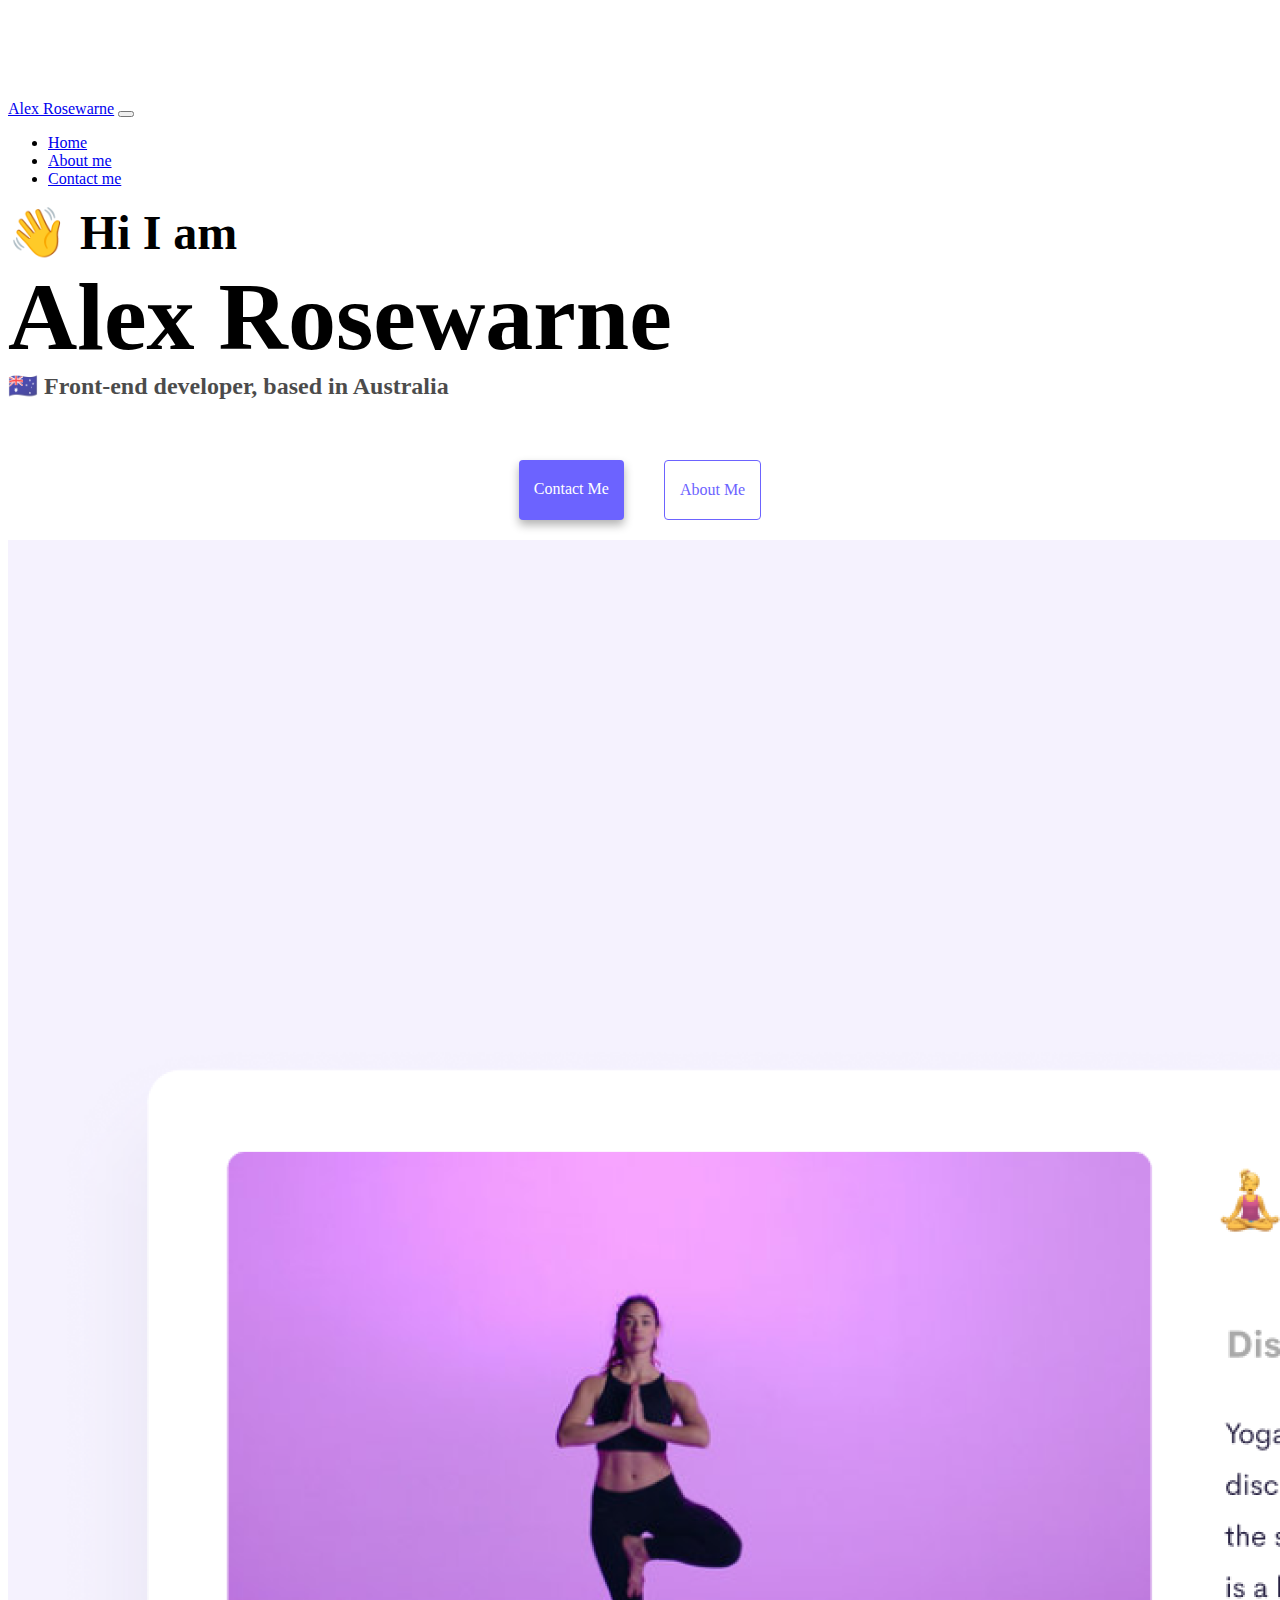
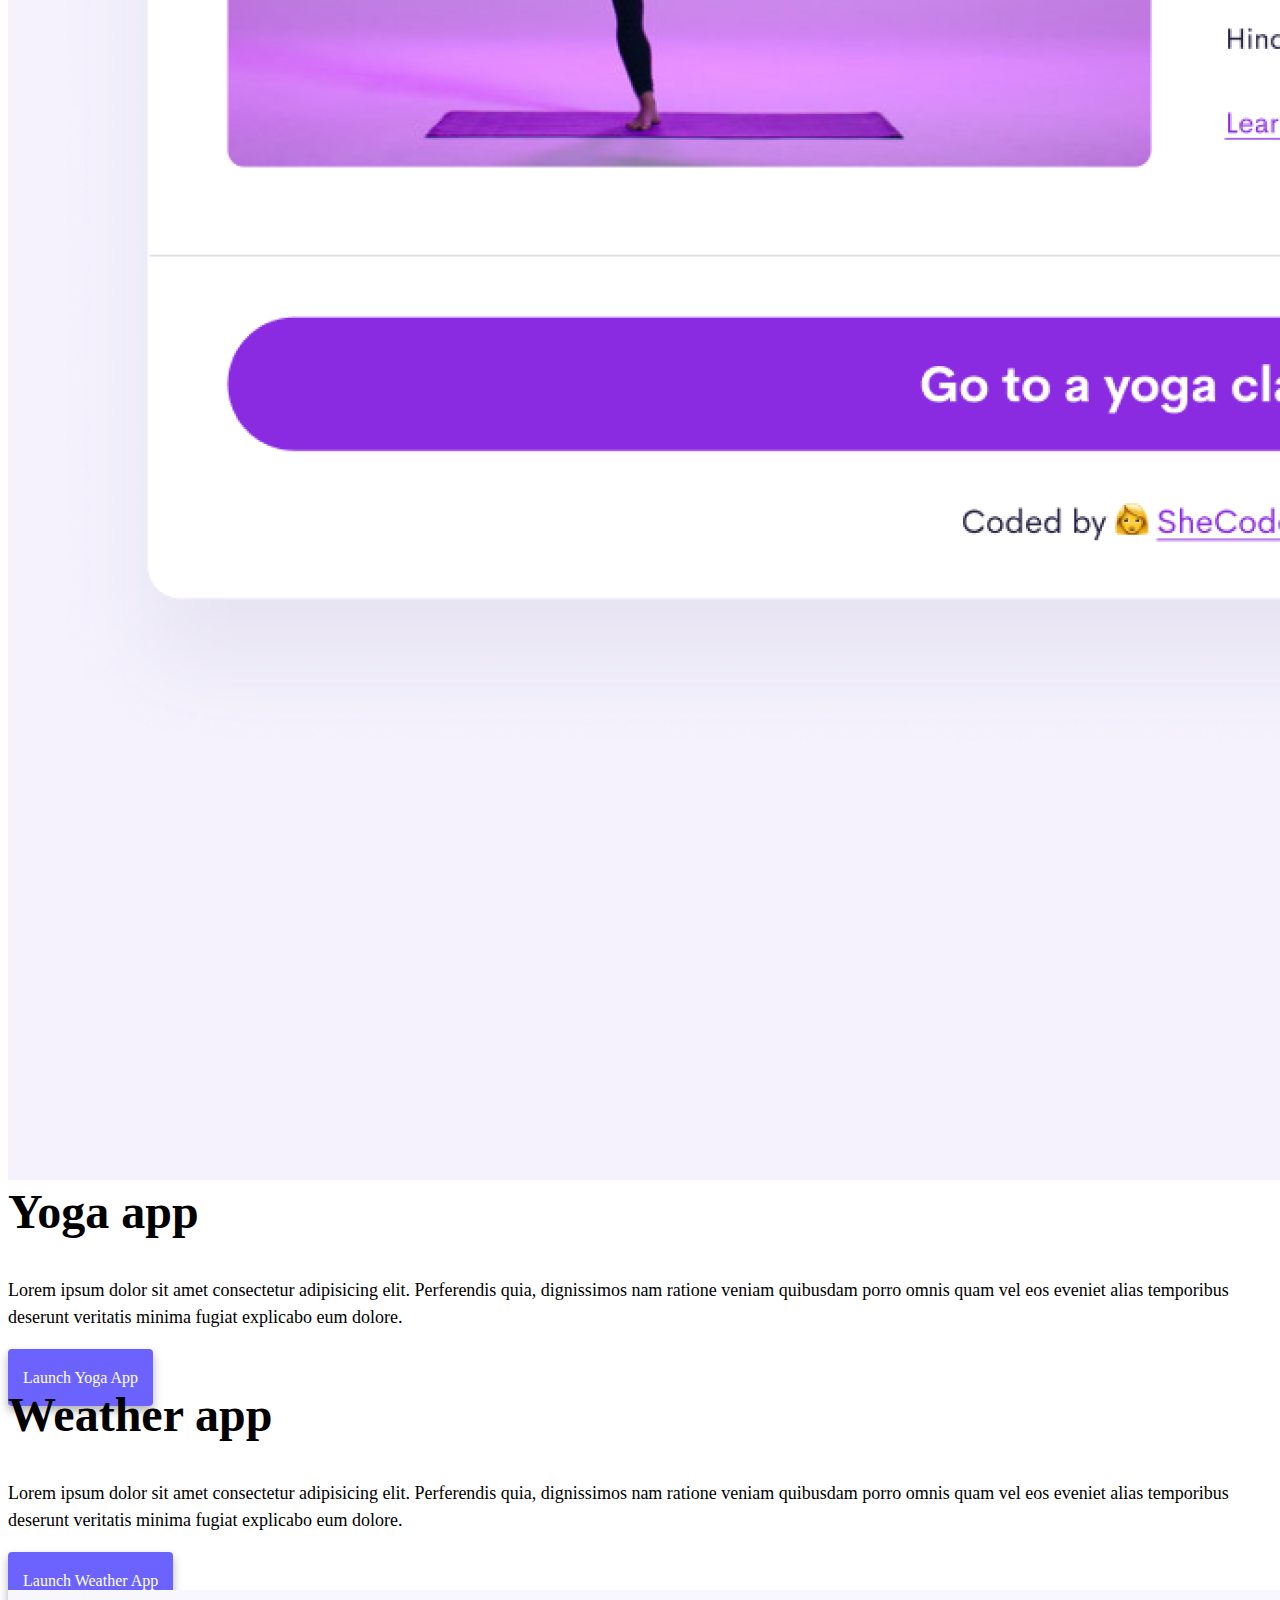
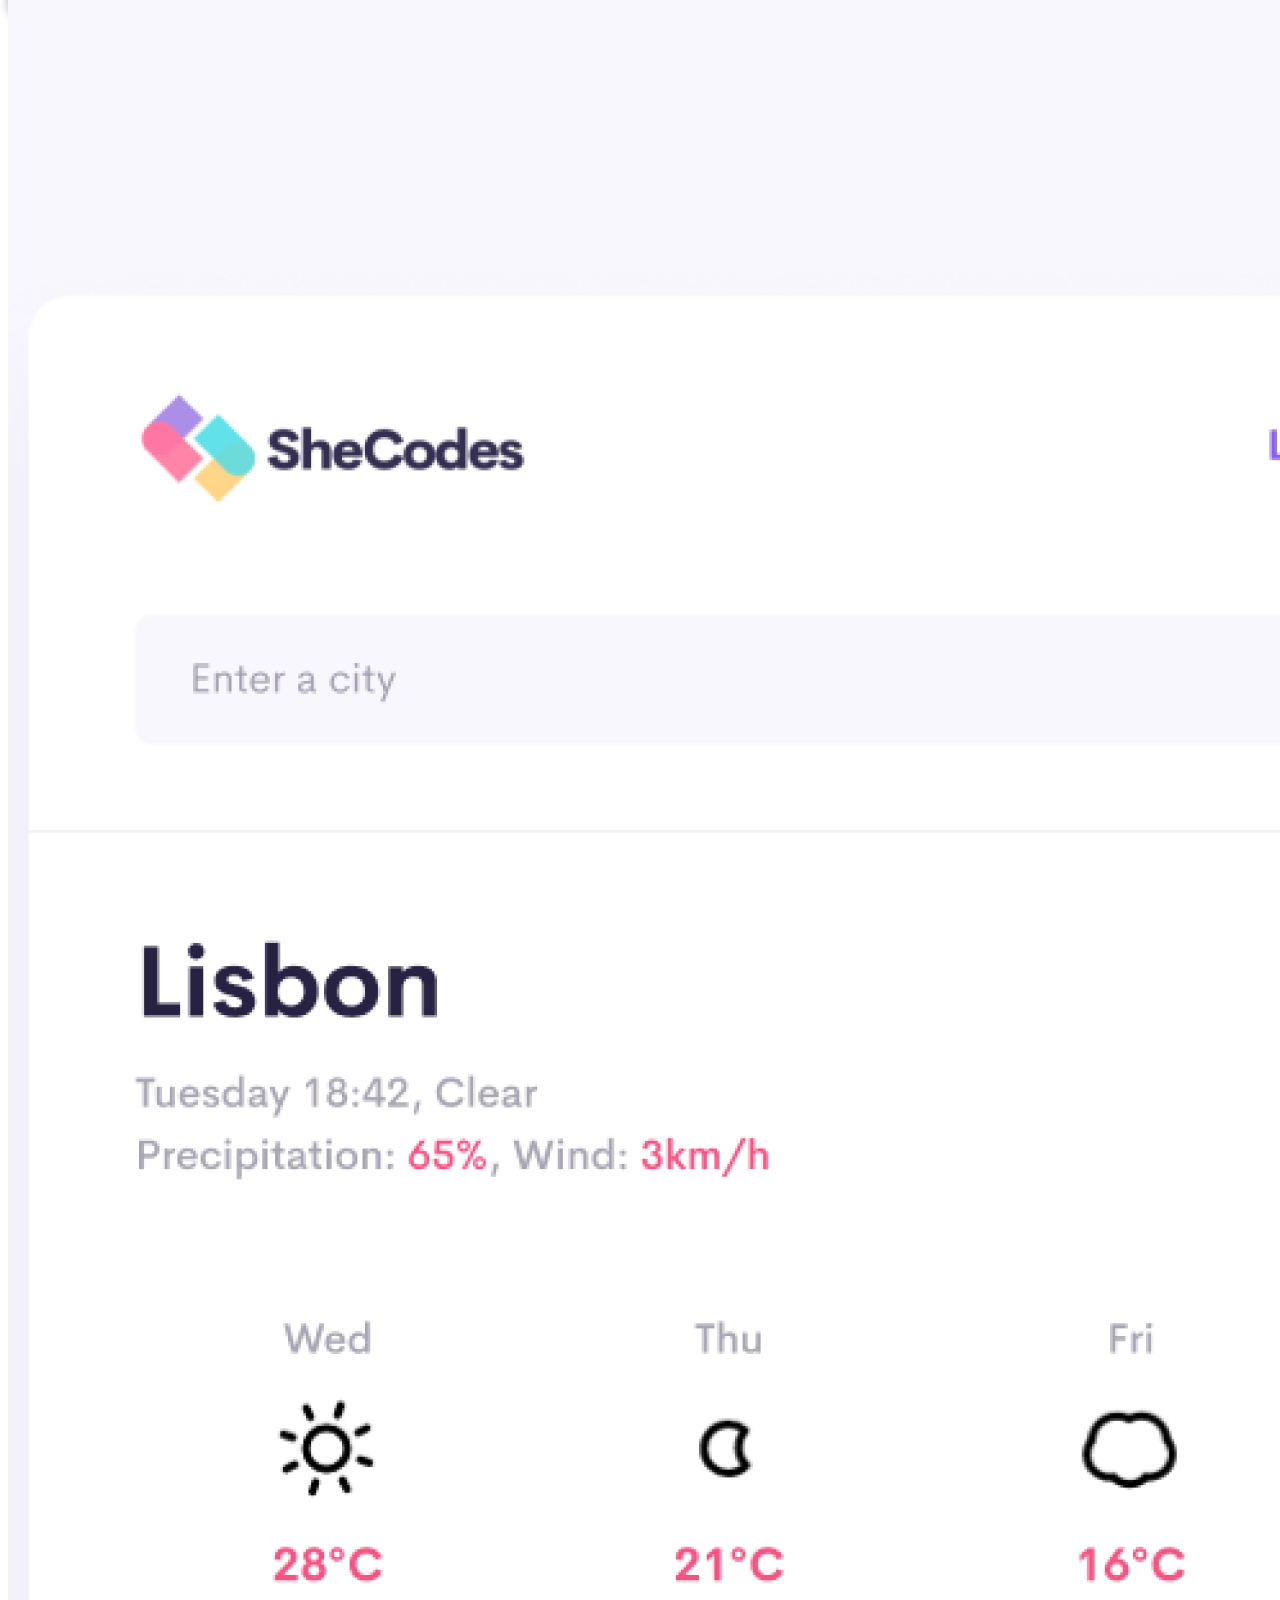
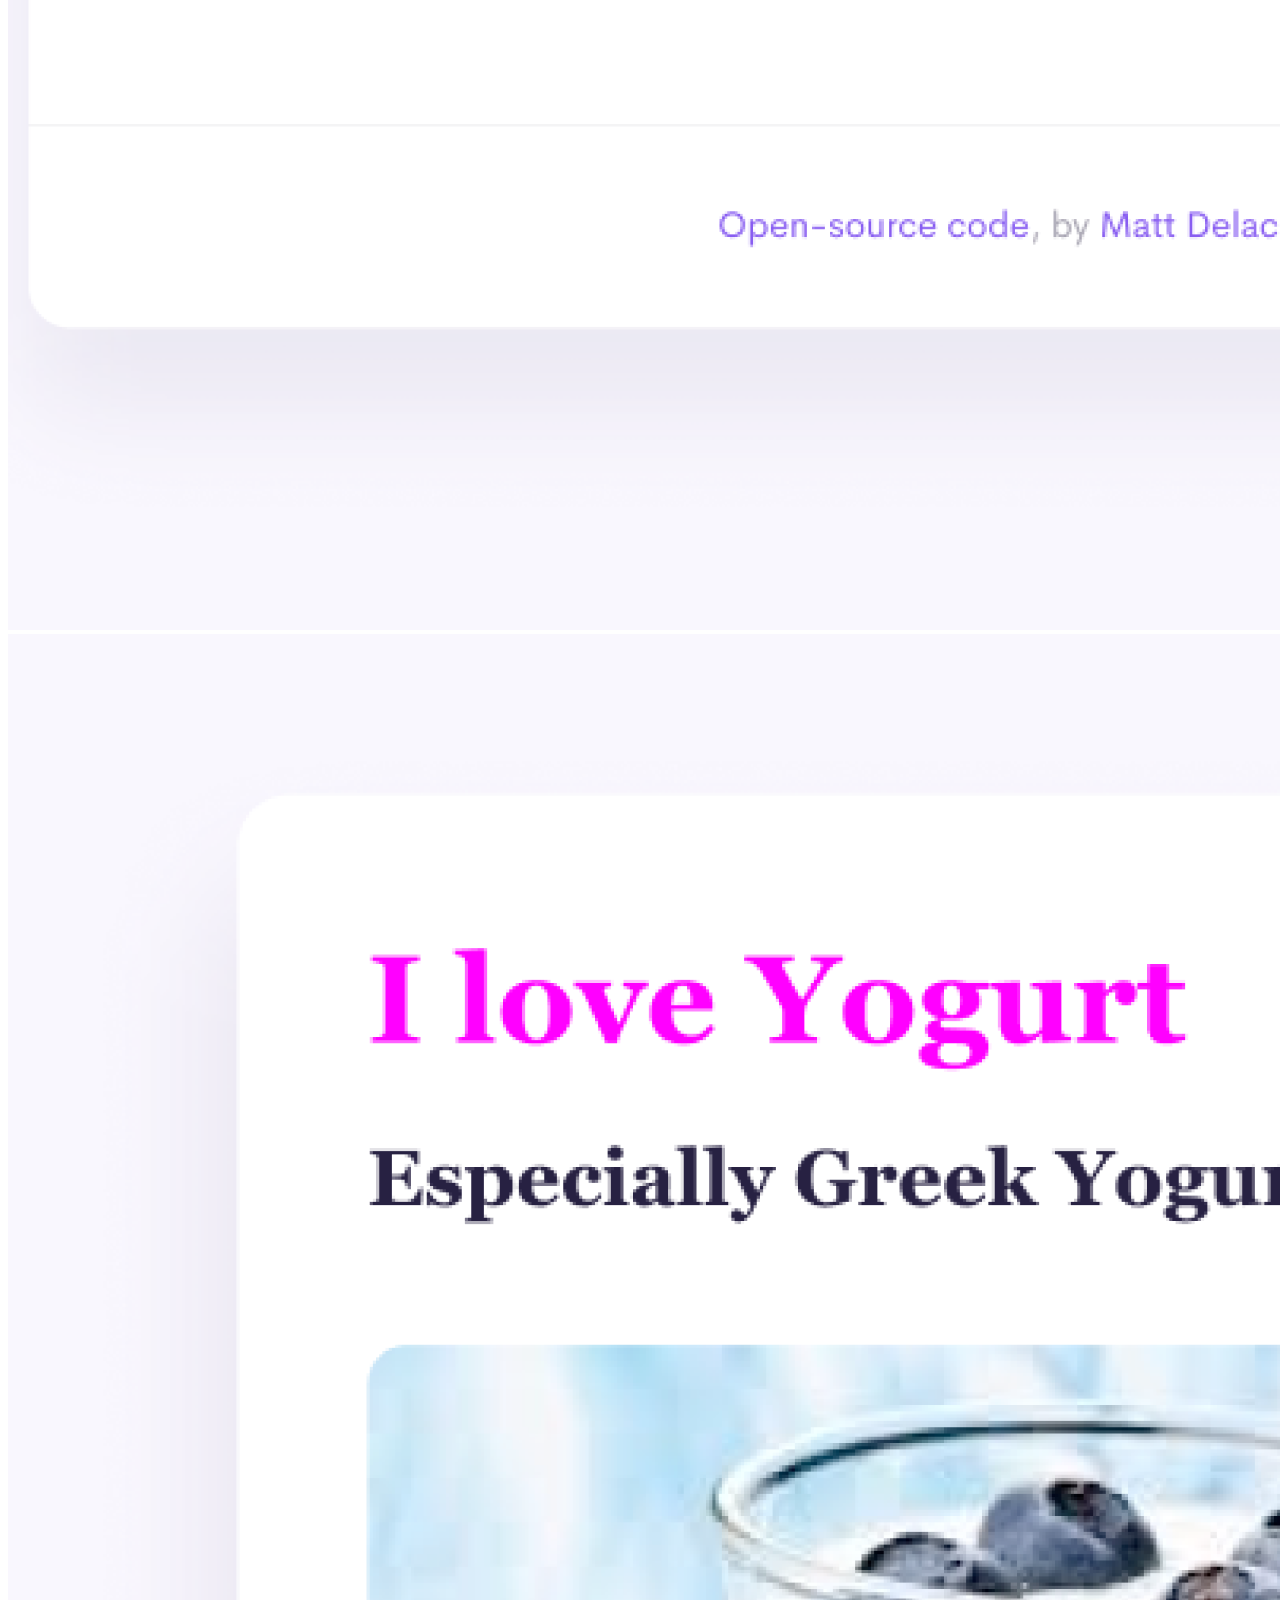
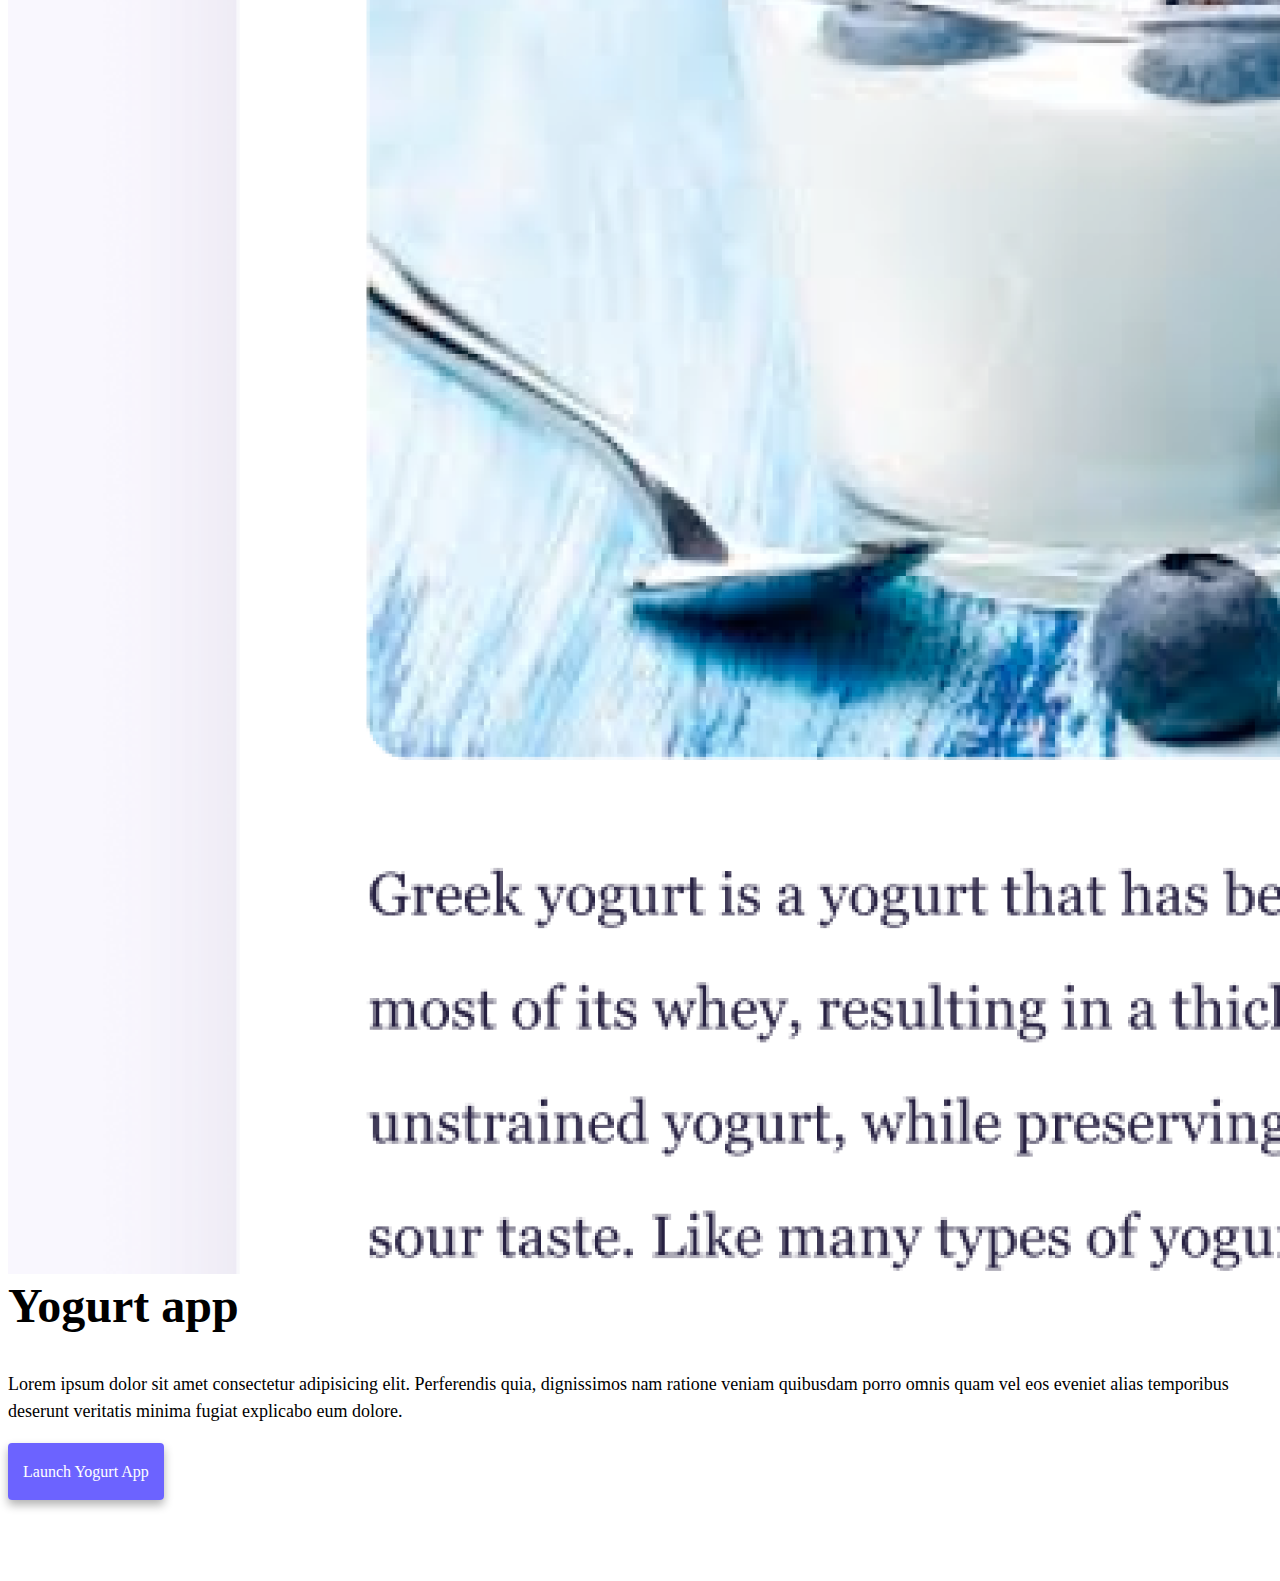
<file: index.html>
<!DOCTYPE html>
<html lang="en">
  <head>
    <meta charset="UTF-8" />
    <meta http-equiv="X-UA-Compatible" content="IE=edge" />
    <meta name="viewport" content="width=device-width, initial-scale=1.0" />
    <meta
      name="description"
      content="Product manager and front end developer based in Australia operating fully remote and available for work"
    />
    <title>Portfolio | Alex Rosewarne</title>
    <link
      href="https://cdn.jsdelivr.net/npm/bootstrap@5.1.3/dist/css/bootstrap.min.css"
      rel="stylesheet"
      integrity="sha384-1BmE4kWBq78iYhFldvKuhfTAU6auU8tT94WrHftjDbrCEXSU1oBoqyl2QvZ6jIW3"
      crossorigin="anonymous"
    />
    <link rel="stylesheet" href="/src/styles.css" />
  </head>
  <body>
    <nav class="navbar navbar-expand-lg navbar-light bg-light fixed-top">
      <div class="container-fluid">
        <a class="navbar-brand" href="/" title="home page">Alex Rosewarne</a>
        <button
          class="navbar-toggler"
          type="button"
          data-bs-toggle="collapse"
          data-bs-target="#navbarNav"
          aria-controls="navbarNav"
          aria-expanded="false"
          aria-label="Toggle navigation"
        >
          <span class="navbar-toggler-icon"></span>
        </button>
        <div class="collapse navbar-collapse" id="navbarNav">
          <ul class="navbar-nav">
            <li class="nav-item">
              <a
                class="nav-link active"
                aria-current="page"
                href="/"
                title="Go to homepage"
                >Home</a
              >
            </li>
            <li class="nav-item">
              <a class="nav-link" href="/about.html" title="Learn about Alex"
                >About me</a
              >
            </li>
            <li class="nav-item">
              <a
                class="nav-link"
                href="/about.html#contact"
                title="Contact Alex via email"
                >Contact me</a
              >
            </li>
          </ul>
        </div>
      </div>
    </nav>
    <h2 class="text-center">👋 Hi I am</h2>
    <h1 class="text-center">Alex Rosewarne</h1>
    <h3 class="text-center">🇦🇺 Front-end developer, based in Australia</h3>
    <div class="navigation-links mb-5">
      <a href="about.html#contact" class="contact-link">Contact me</a>
      <a href="about.html" class="about-link">About me</a>
    </div>
    <div class="container">
      <div class="row">
        <div class="col-sm-6 d-none d-sm-block">
          <img
            class="img-fluid rounded"
            src="/images/yoga.png"
            alt="Woman standing on one leg with hands pressed together like praying hands"
          />
        </div>
        <div class="col-sm-6">
          <h2 class="mb-3">Yoga app</h2>
          <p>
            Lorem ipsum dolor sit amet consectetur adipisicing elit. Perferendis
            quia, dignissimos nam ratione veniam quibusdam porro omnis quam vel
            eos eveniet alias temporibus deserunt veritatis minima fugiat
            explicabo eum dolore.
          </p>
          <div class="mt-5">
            <a class="primary-link" href="http://">Launch Yoga App</a>
          </div>
        </div>
      </div>
      <div class="row mt-5">
        <div class="col-sm-6">
          <h2 class="mb-3">Weather app</h2>
          <p>
            Lorem ipsum dolor sit amet consectetur adipisicing elit. Perferendis
            quia, dignissimos nam ratione veniam quibusdam porro omnis quam vel
            eos eveniet alias temporibus deserunt veritatis minima fugiat
            explicabo eum dolore.
          </p>
          <div class="mt-5">
            <a class="primary-link" href="http://">Launch Weather App</a>
          </div>
        </div>
        <div class="col-sm-6 d-none d-sm-block">
          <img
            class="img-fluid rounded"
            src="/images/weather.png"
            alt="weather forecast application"
          />
        </div>
      </div>
      <div class="row mt-5">
        <div class="col-sm-6 d-none d-sm-block">
          <img
            class="img-fluid rounded"
            src="/images/yogurt.png"
            alt="Bowl of yogurt with blueberries"
          />
        </div>
        <div class="col-sm-6">
          <h2 class="mb-3">Yogurt app</h2>
          <p>
            Lorem ipsum dolor sit amet consectetur adipisicing elit. Perferendis
            quia, dignissimos nam ratione veniam quibusdam porro omnis quam vel
            eos eveniet alias temporibus deserunt veritatis minima fugiat
            explicabo eum dolore.
          </p>
          <div class="mt-5">
            <a class="primary-link" href="http://">Launch Yogurt App</a>
          </div>
        </div>
      </div>
    </div>
    <script
      src="https://cdn.jsdelivr.net/npm/bootstrap@5.1.3/dist/js/bootstrap.bundle.min.js"
      integrity="sha384-ka7Sk0Gln4gmtz2MlQnikT1wXgYsOg+OMhuP+IlRH9sENBO0LRn5q+8nbTov4+1p"
      crossorigin="anonymous"
    ></script>
  </body>
</html>
</file>
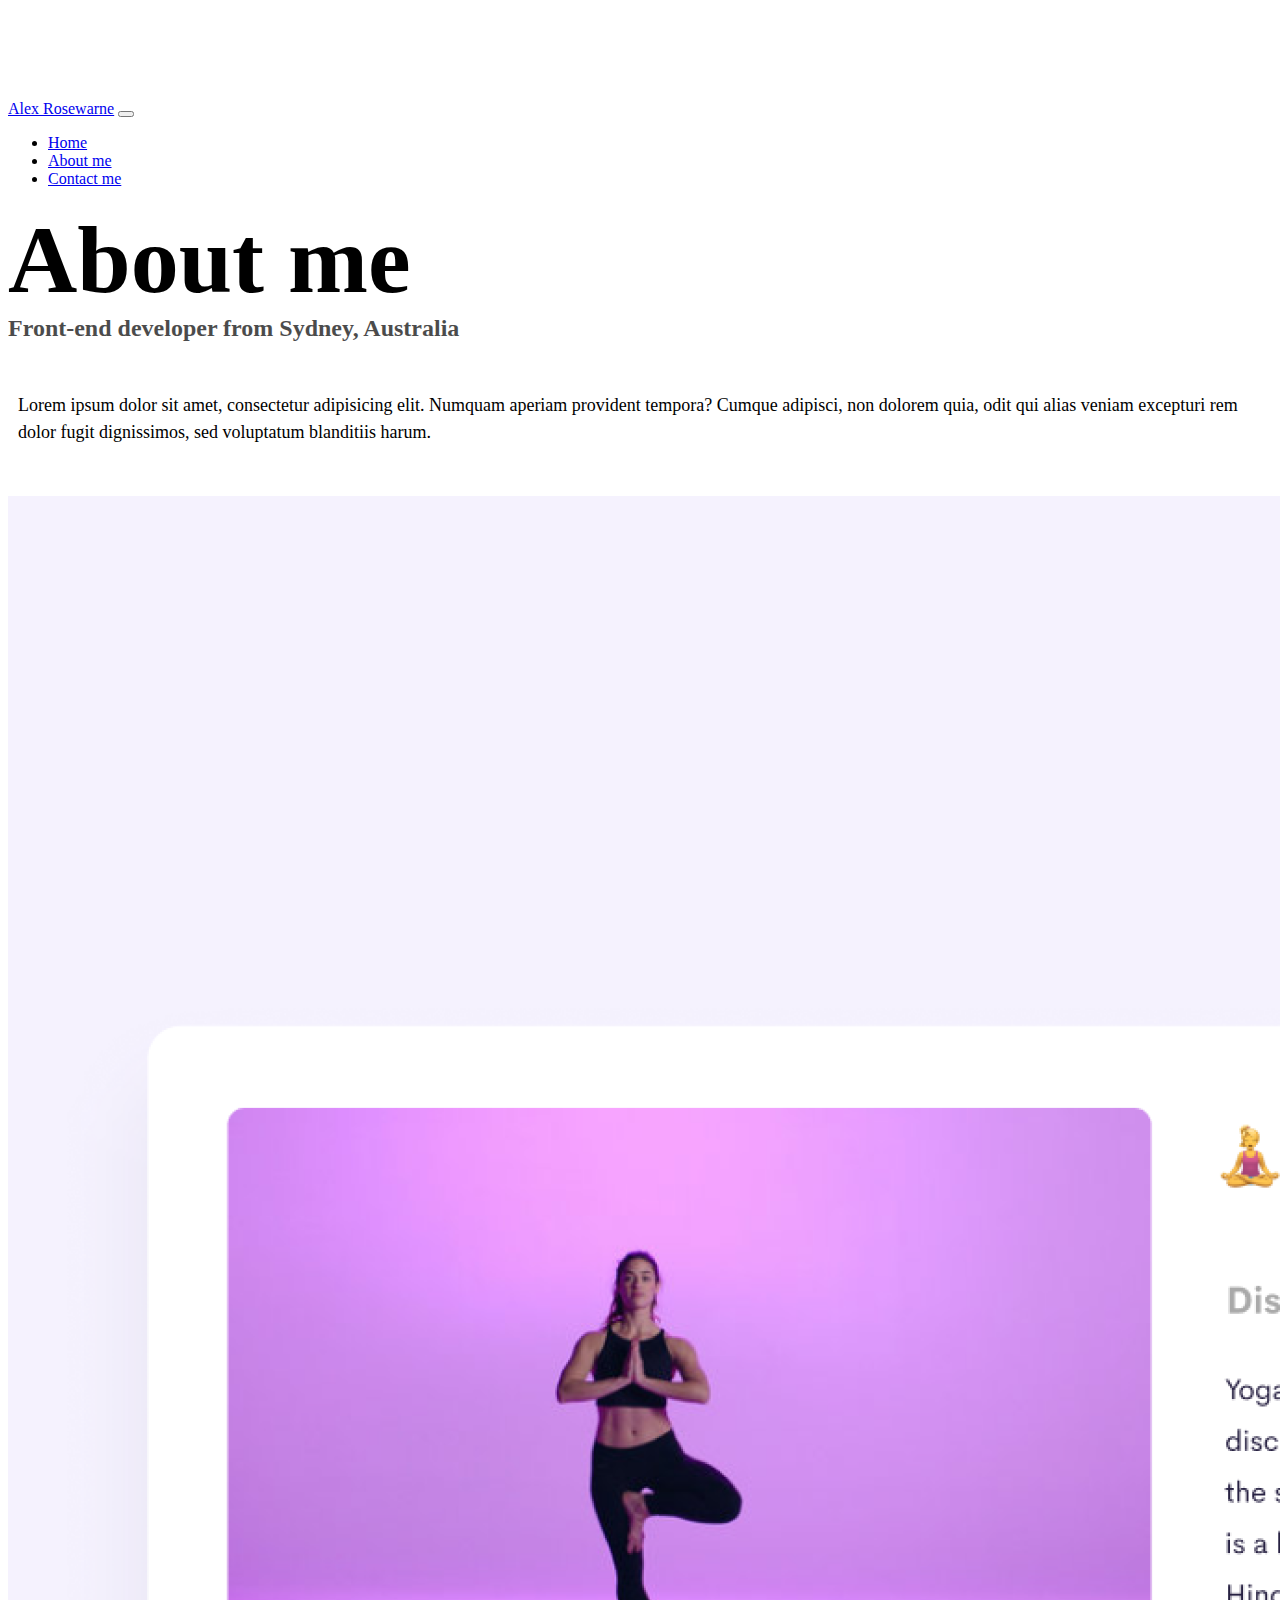
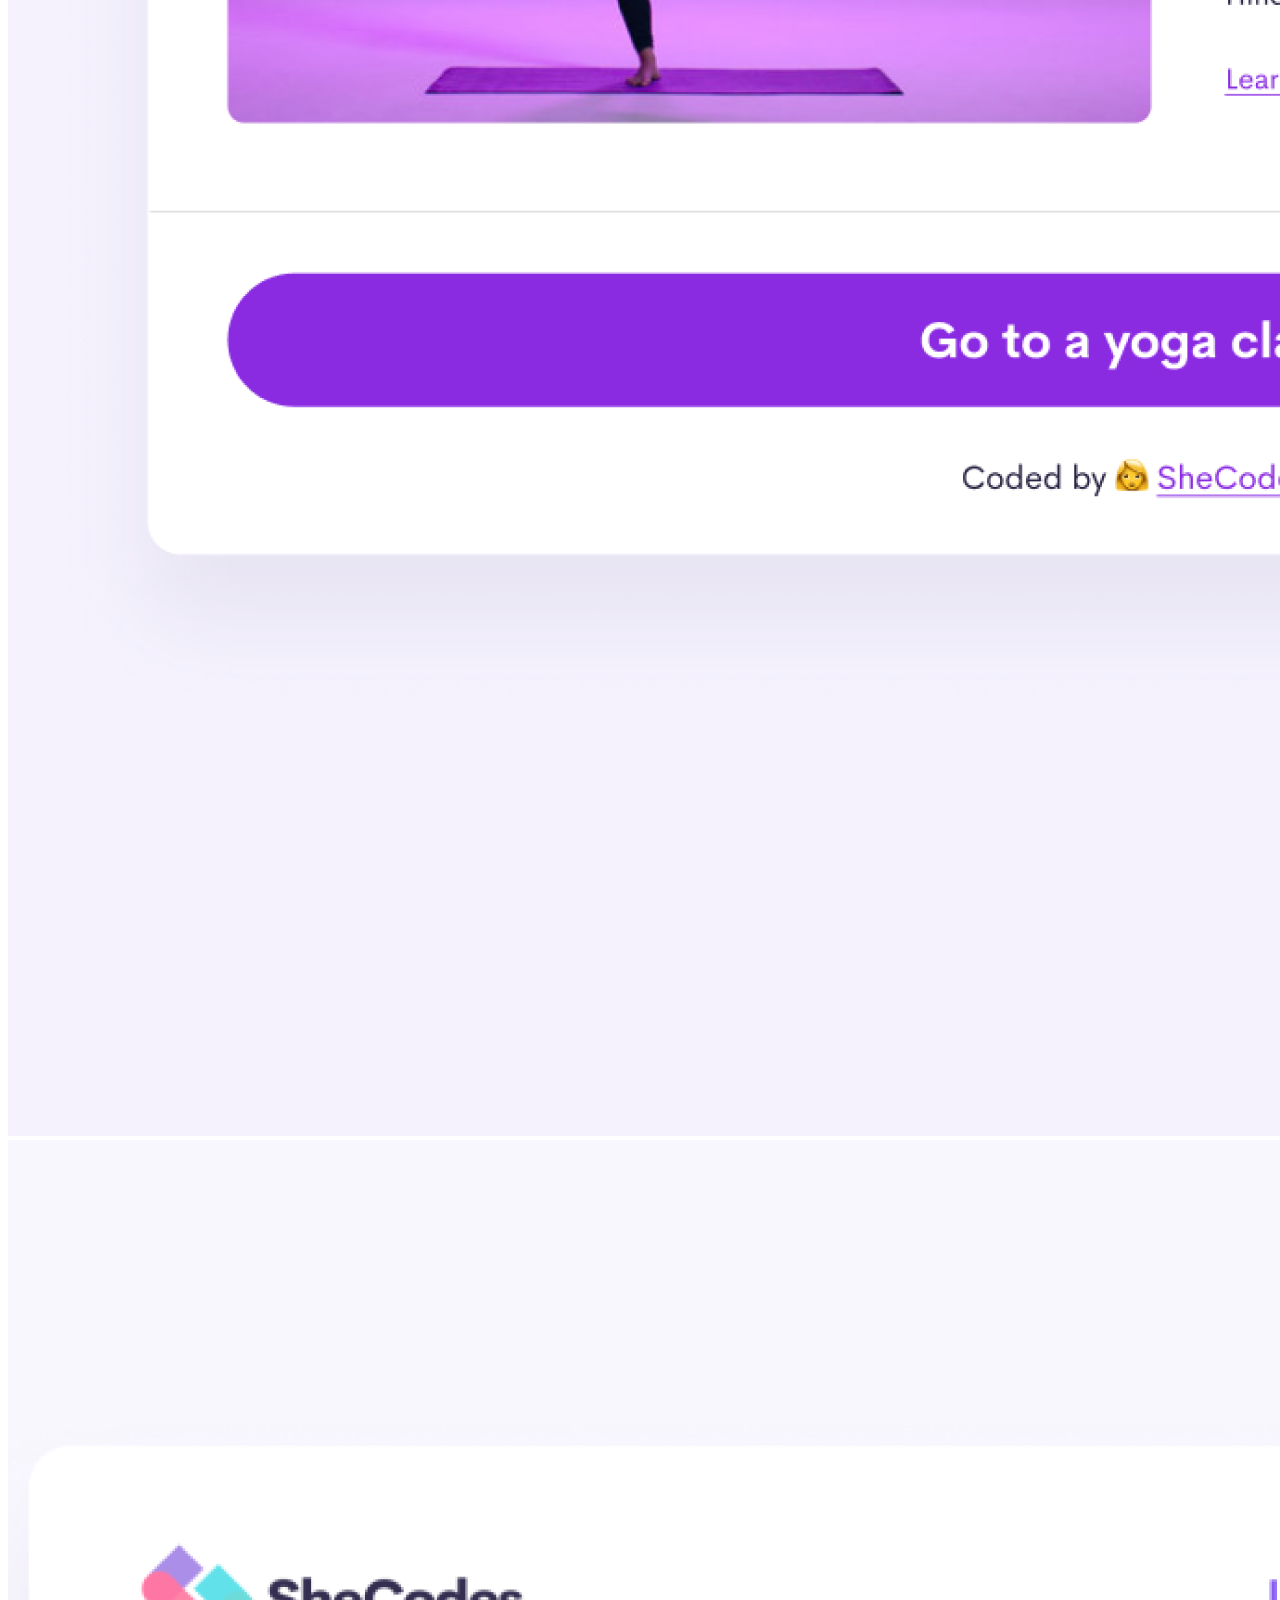
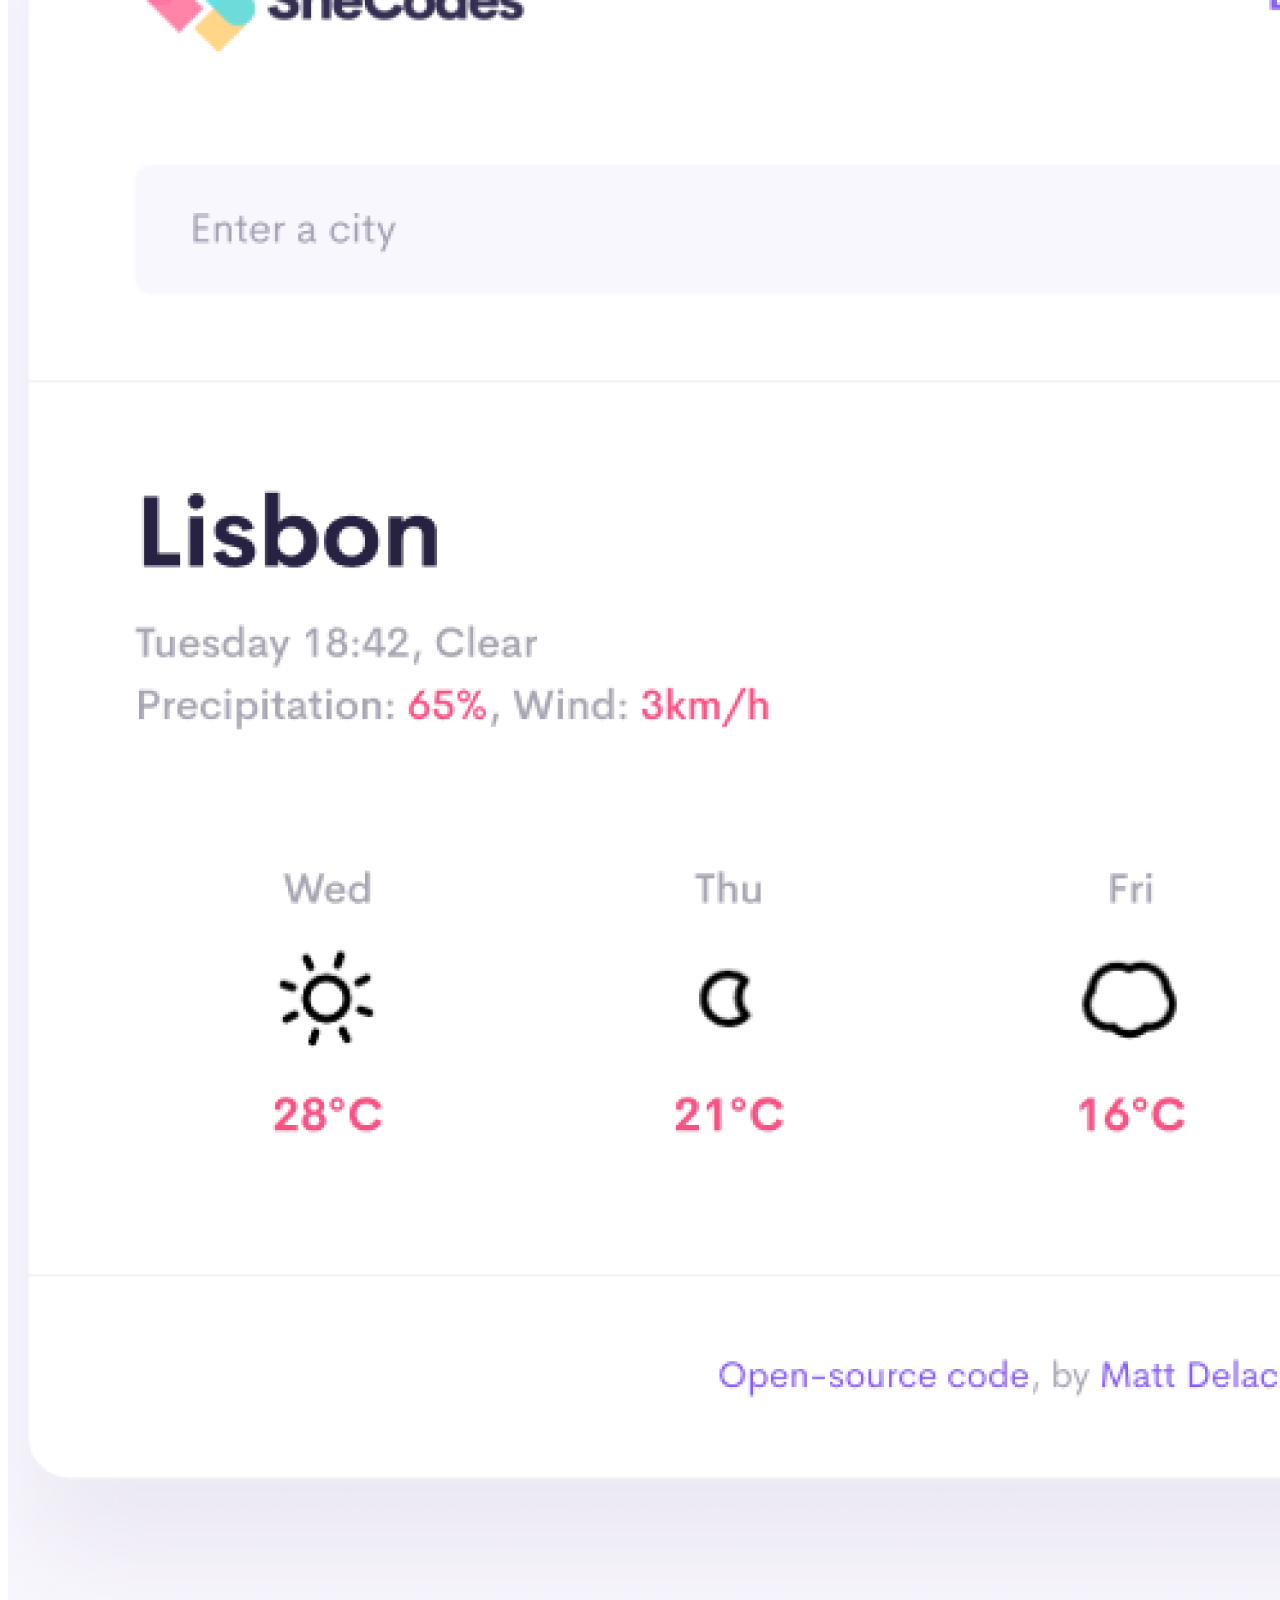
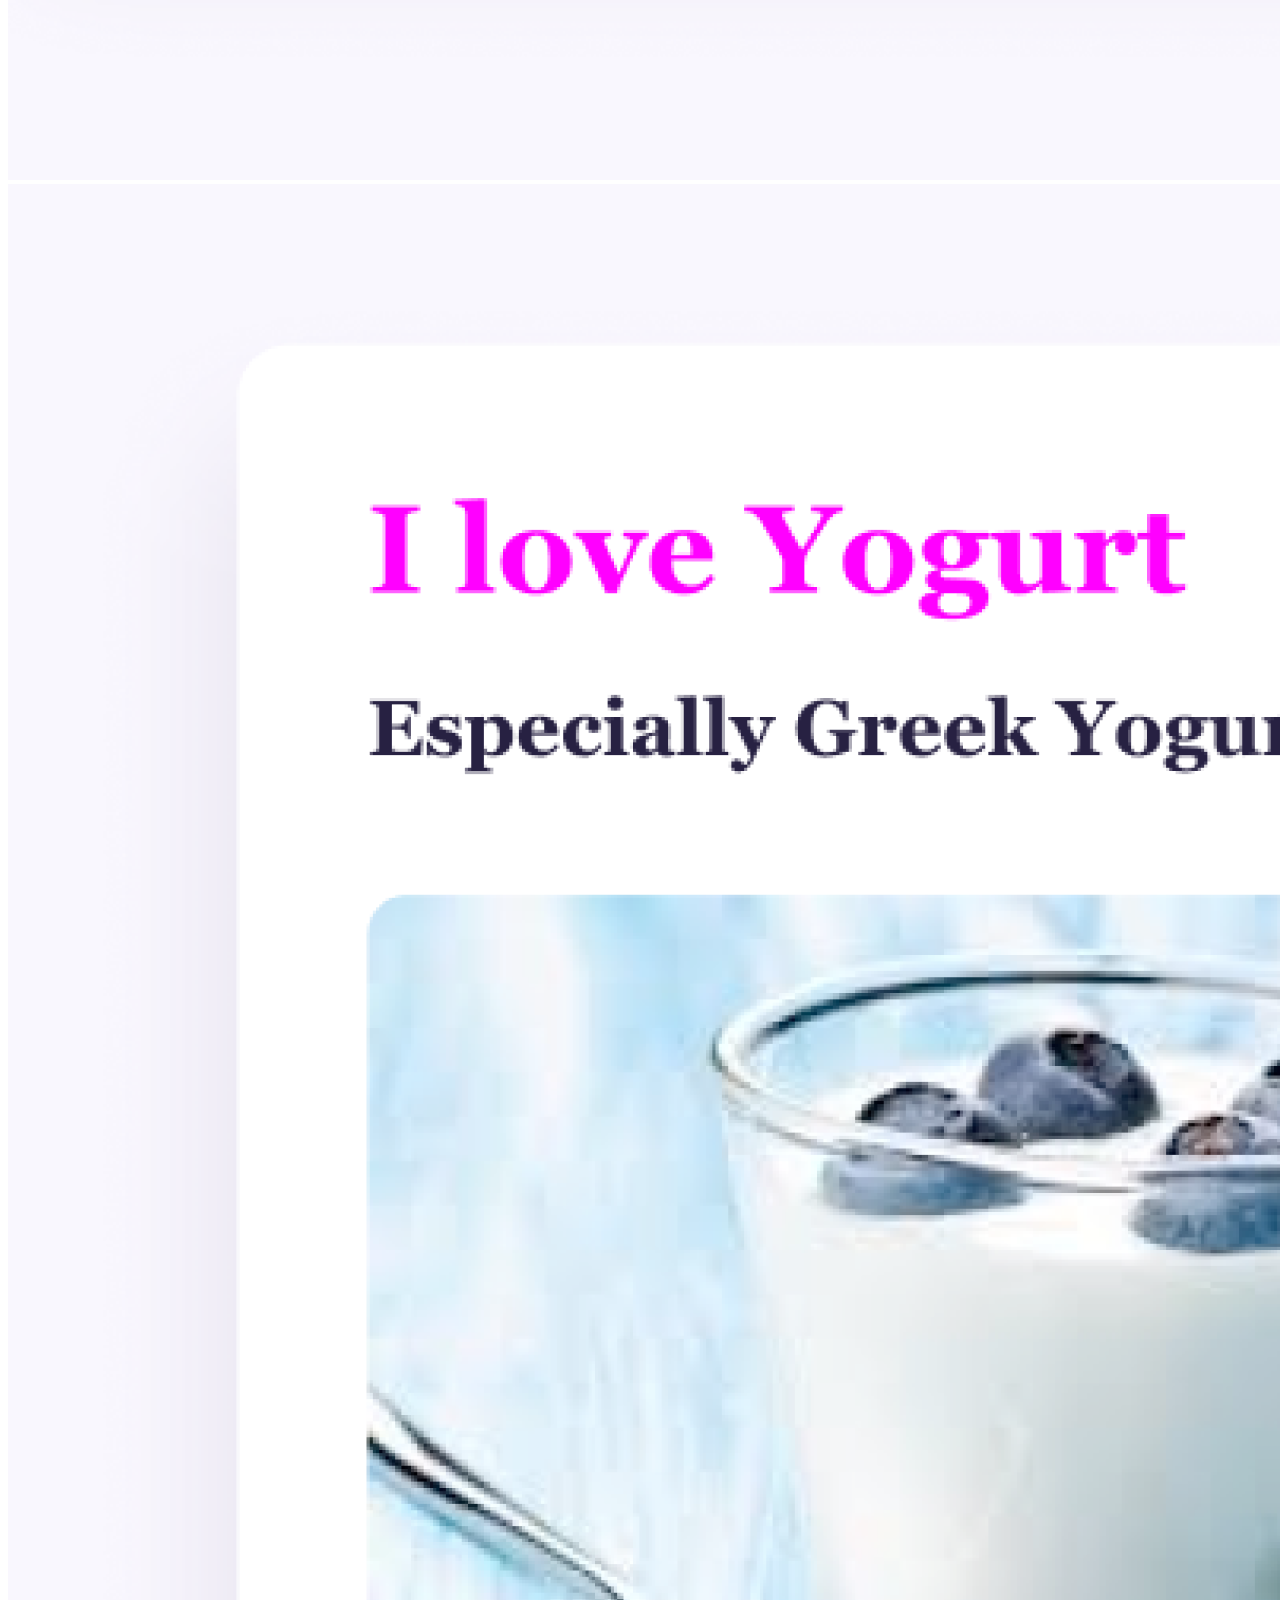
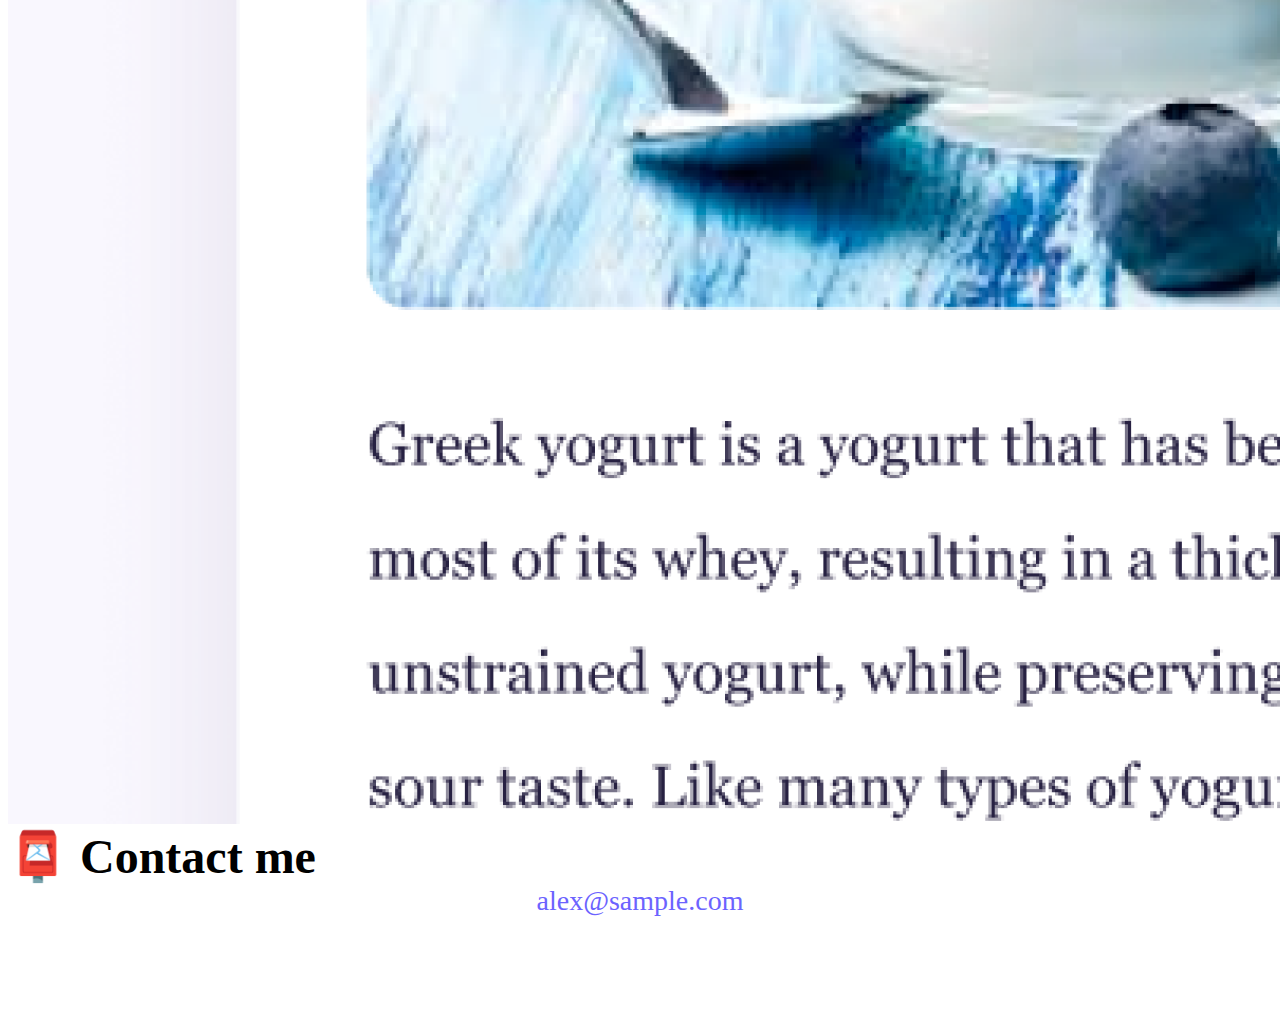
<file: about.html>
<!DOCTYPE html>
<html lang="en">
  <head>
    <meta charset="UTF-8" />
    <meta http-equiv="X-UA-Compatible" content="IE=edge" />
    <meta name="viewport" content="width=device-width, initial-scale=1.0" />
    <meta
      name="description"
      content="Learn more about Alex and her intrests and hobbies outside of work."
    />
    <link
      href="https://cdn.jsdelivr.net/npm/bootstrap@5.1.3/dist/css/bootstrap.min.css"
      rel="stylesheet"
      integrity="sha384-1BmE4kWBq78iYhFldvKuhfTAU6auU8tT94WrHftjDbrCEXSU1oBoqyl2QvZ6jIW3"
      crossorigin="anonymous"
    />
    <link rel="stylesheet" href="/src/styles.css" />
    <title>About Alex Rosewarne</title>
  </head>
  <body>
    <nav class="navbar navbar-expand-lg navbar-light bg-light fixed-top">
      <div class="container-fluid">
        <a class="navbar-brand" href="/" title="Go to homepage"
          >Alex Rosewarne</a
        >
        <button
          class="navbar-toggler"
          type="button"
          data-bs-toggle="collapse"
          data-bs-target="#navbarNav"
          aria-controls="navbarNav"
          aria-expanded="false"
          aria-label="Toggle navigation"
        >
          <span class="navbar-toggler-icon"></span>
        </button>
        <div class="collapse navbar-collapse" id="navbarNav">
          <ul class="navbar-nav">
            <li class="nav-item">
              <a
                class="nav-link active"
                aria-current="page"
                href="/"
                title="go to home page"
                >Home</a
              >
            </li>
            <li class="nav-item">
              <a
                class="nav-link"
                href="/about.html"
                title="Learn more about Alex"
                >About me</a
              >
            </li>
            <li class="nav-item">
              <a
                class="nav-link"
                href="/about.html#contact"
                title="Contact me via email"
                >Contact me</a
              >
            </li>
          </ul>
        </div>
      </div>
    </nav>
    <h1 class="text-center">About me</h1>
    <h3 class="text-center">Front-end developer from Sydney, Australia</h3>
    <div class="about-paragraphs text-center">
      <p>
        Lorem ipsum dolor sit amet, consectetur adipisicing elit. Numquam
        aperiam provident tempora? Cumque adipisci, non dolorem quia, odit qui
        alias veniam excepturi rem dolor fugit dignissimos, sed voluptatum
        blanditiis harum.
      </p>
    </div>
    <div class="container">
      <div class="row">
        <div class="col-sm-4 mb-4">
          <img
            class="img-fluid p-2 shadow rounded"
            src="/images/yoga.png"
            alt="woman standing on one leg with hands pressed together"
          />
        </div>
        <div class="col-sm-4 mb-4">
          <img
            class="img-fluid p-2 shadow rounded"
            src="/images/weather.png"
            alt="Screenshot of Weather forecast application"
          />
        </div>
        <div class="col-sm-4 mb-4">
          <img
            class="img-fluid p-2 shadow rounded"
            src="/images/yogurt.png"
            alt="Small bowl of yogurt with blueberries"
          />
        </div>
      </div>
    </div>
    <div id="contact" class="mt-5">
      <h2 class="text-center">📮 Contact me</h2>
      <a href="mailto:alex@sample.com" class="email-link" title="Open email app"
        >alex@sample.com</a
      >
    </div>
    <script
      src="https://cdn.jsdelivr.net/npm/bootstrap@5.1.3/dist/js/bootstrap.bundle.min.js"
      integrity="sha384-ka7Sk0Gln4gmtz2MlQnikT1wXgYsOg+OMhuP+IlRH9sENBO0LRn5q+8nbTov4+1p"
      crossorigin="anonymous"
    ></script>
  </body>
</html>
</file>
<file: src/styles.css>
:root {
  --primary-color: #6c63ff;
  --secondary-color: #f5f2fe;
  --box-shadow: 0 5px 10px rgba(0, 0, 0, 0.3);
}

body {
  margin-top: 100px;
  margin-bottom: 100px;
}

h1,
h2,
h3 {
  margin: 0;
}

h1 {
  font-size: 96px;
}

h2 {
  font-size: 48px;
}

h3 {
  font-size: 24px;
  opacity: 0.7;
}

p {
  padding: 20px 0;
  border-radius: 4px;
  font-size: 18px;
  line-height: 1.5;
}

.navigation-links {
  display: flex;
  margin-top: 40px;
  justify-content: center;
}

.navigation-links a {
  margin: 20px;
  border-radius: 4px;
  padding: 20px 15px;
  text-decoration: none;
  text-transform: capitalize;
}

.contact-link {
  background: var(--primary-color);
  box-shadow: var(--box-shadow);
  color: white;
}

.about-link {
  color: var(--primary-color);
  border: 1px solid var(--primary-color);
}

.homepage-link {
  color: var(--primary-color);
  text-align: center;
  display: block;
}

.about-paragraphs {
  margin: 30px 0;
}

.about-paragraphs p {
  margin: 10px;
}

.email-link {
  display: flex;
  justify-content: center;
  color: var(--primary-color);
  font-size: 28px;
  text-decoration: none;
}

.email-link:hover {
  text-decoration: underline;
}
.primary-link {
  border-radius: 4px;
  padding: 20px 15px;
  text-decoration: none;
  text-transform: capitalize;
  background: var(--primary-color);
  box-shadow: var(--box-shadow);
  color: white;
}

@media (max-width: 576px) {
  h1 {
    font-size: 48px;
    line-height: 1;
    margin: 10px 0;
  }

  h2 {
    text-align: center;
    font-size: 36px;
  }

  h3 {
    font-size: 24px;
    opacity: 0.7;
  }

  p {
    text-align: center;
  }

  .primary-link {
    display: block;
    text-align: center;
    margin: 0 20px;
  }
}
</file>
